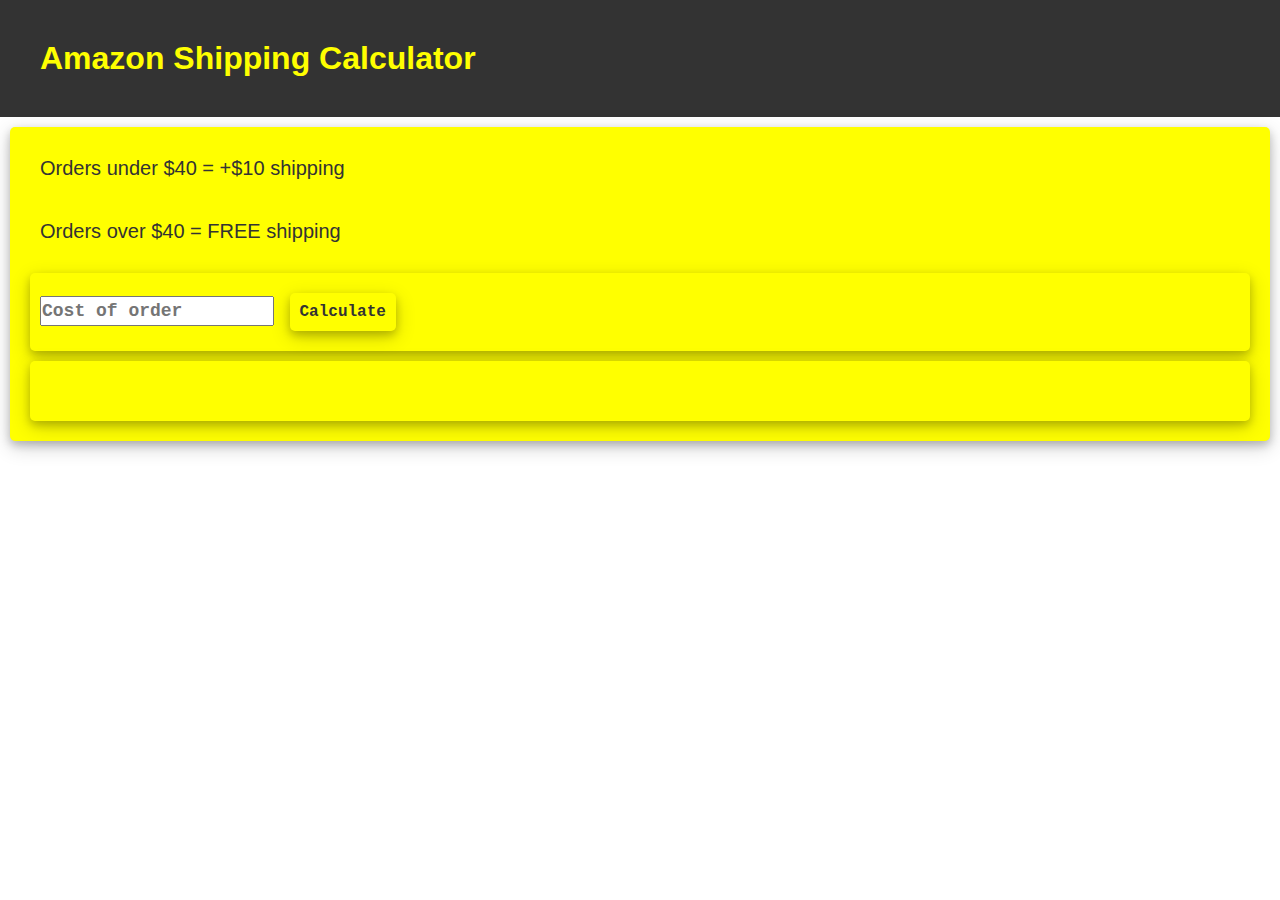
<file: 01-amazon-shipping-calculator.html>
<!DOCTYPE html>
<html lang="en">

<head>
    <meta charset="UTF-8">
    <meta name="viewport" content="width=device-width, initial-scale=1.0">
    <link rel="stylesheet" href="css/style.css">
    <!-- <title> inserito con js</title> -->
</head>

<body>
    <header class="header">
        <h1 class="special-title">Amazon Shipping Calculator</h1>
    </header>
    <div class="panel">
        <p id="p-1"></p>
        <p id="p-2"></p>

        
        <div class="panel">
        <input id="inputPrice" class="custom-input js-input" placeholder="Cost of order">
        <button class="btn js-btn" onclick="calculate()">Calculate</button>
        
    </div>
    <div class="panel">
        <p class="js-total-cost"></p>
    </div>
    </div>






    <!-- link to js -->
    <script src="js/amazonShippingCalc.js"></script>
</body>

</html>
</file>
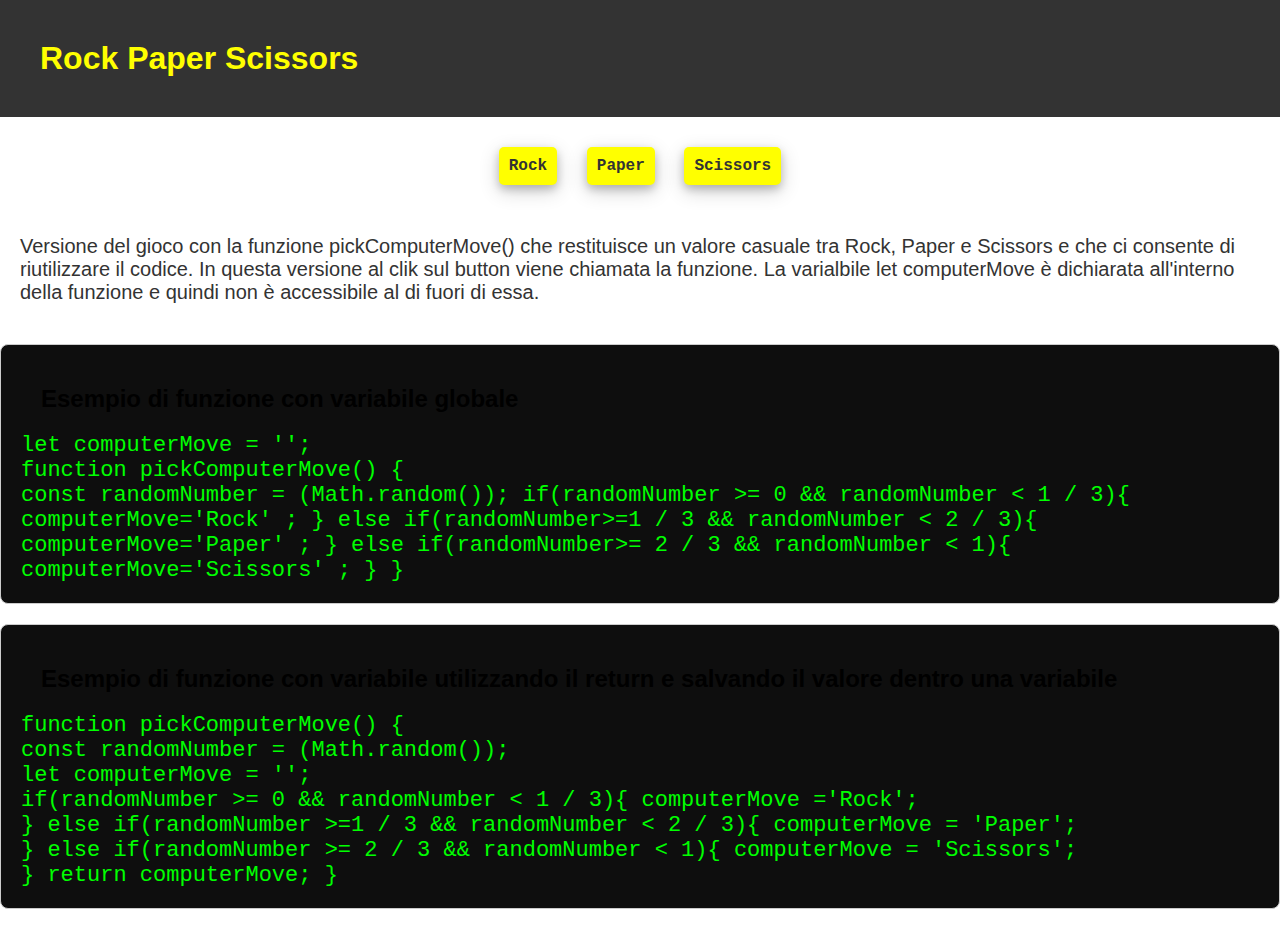
<file: 01-rock-paper-scissors.html>
<!DOCTYPE html>
<html lang="en">

<head>
    <meta charset="UTF-8">
    <meta name="viewport" content="width=device-width, initial-scale=1.0">
    <link rel="stylesheet" href="css/style.css">
    <title>Rock Paper Scissors</title>

</head>

<body>
    <header class="header">
        <h1 class="special-title">Rock Paper Scissors</h1>
    </header>

    <div class="btn-container">
        <button class="btn" onclick="
        playGame('Rock');
        ">Rock</button>

        <button class="btn" onclick="
        playGame('Paper');    
        ">Paper</button>

        <button class="btn" onclick="
         playGame('Scissors');       
        ">Scissors</button>
    </div>

    <div>
        <p>
            Versione del gioco con la funzione pickComputerMove() che restituisce un valore casuale tra Rock, Paper e
            Scissors e che ci consente di riutilizzare il codice. In questa versione al clik sul button viene chiamata
            la funzione.
            La varialbile let computerMove è dichiarata all'interno della funzione e quindi non è accessibile al di
            fuori di essa.


        </p>

        <div class="code-container">
            <h2>Esempio di funzione con variabile globale</h2>
            <code>
            let computerMove = ''; <br>
            function pickComputerMove() { <br>
                const randomNumber = (Math.random());
    
                if(randomNumber >= 0 && randomNumber < 1 / 3){ computerMove='Rock' ; } else if(randomNumber>=1 / 3 &&
                    randomNumber < 2 / 3){ computerMove='Paper' ; } else if(randomNumber>= 2 / 3 && randomNumber < 1){
                            computerMove='Scissors' ; } }
            </code>
        </div>
        <div class="code-container">
            <h2>Esempio di funzione con variabile utilizzando il return e salvando il valore dentro una variabile</h2>
            <code>
                function pickComputerMove() { <br>
                    const randomNumber = (Math.random()); <br>
                    let computerMove = ''; <br>
                    if(randomNumber >= 0 && randomNumber < 1 / 3){
                     computerMove ='Rock'; <br>
                    } else if(randomNumber >=1 / 3 && randomNumber < 2 / 3){
                     computerMove = 'Paper'; <br>
                    } else if(randomNumber >= 2 / 3 && randomNumber < 1){
                         computerMove = 'Scissors'; <br>
                    }
                    return computerMove;
                }
            </code>
            
        </div>
    </div>





    <!-- link to js -->
    <script src="js/rockPaperScissors.js"></script>
</body>

</html>
</file>
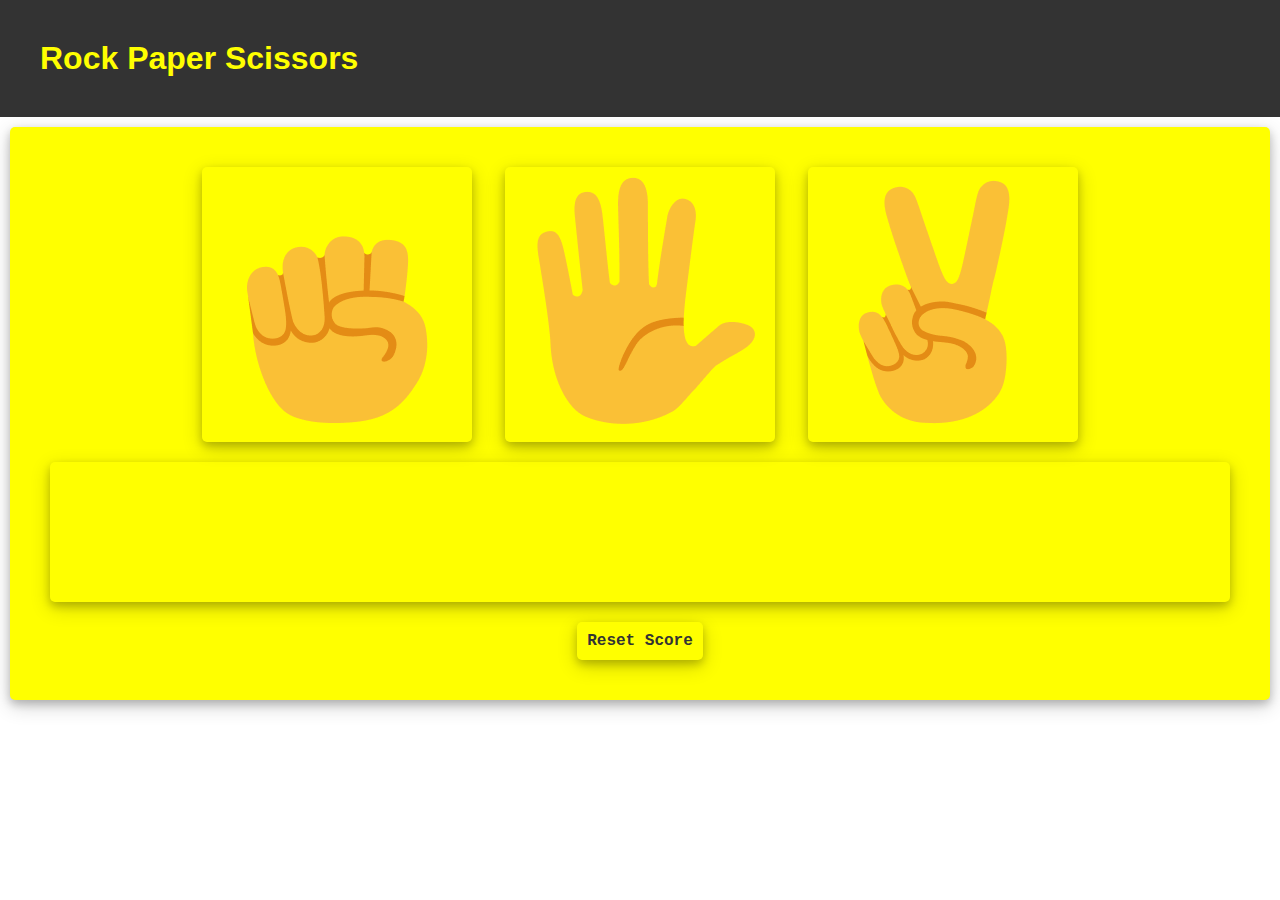
<file: 02-rock-paper-scissors.html>
<!DOCTYPE html>
<html lang="en">

<head>
    <meta charset="UTF-8">
    <meta name="viewport" content="width=device-width, initial-scale=1.0">
    <link rel="stylesheet" href="css/style.css">
    <title>Rock Paper Scissors</title>

</head>

<body>
    <header class="header">
        <h1 class="special-title">Rock Paper Scissors</h1>
        
    </header>

    <div class="panel">

    <div class="btn-container">

       
        <button  class="btn" onclick="
        playGame('Rock');
        "> <img src="./asset/img/rock-emoji.png" alt=""></button>

        <button class="btn" onclick="
        playGame('Paper');    
        "> <img src="./asset/img/paper-emoji.png" alt=""></button>

        <button class="btn" onclick="
        playGame('Scissors');       
        "> <img src="./asset/img/scissors-emoji.png" alt=""></button>

        <div class="panel">
        <p class="js-score"></p>
        <p class="js-move"></p>
        <p class="js-result"></p>
    </div>
        <button class="btn" onclick="
        score.wins = 0;
        score.losses = 0;
        score.ties = 0;
        localStorage.removeItem('score');
        updateScoreElement();
        "> Reset Score</button>
</div>
</div>







    <!-- link to js -->
    <script src="js/rockPaperScissors.js"></script>
</body>

</html>
</file>
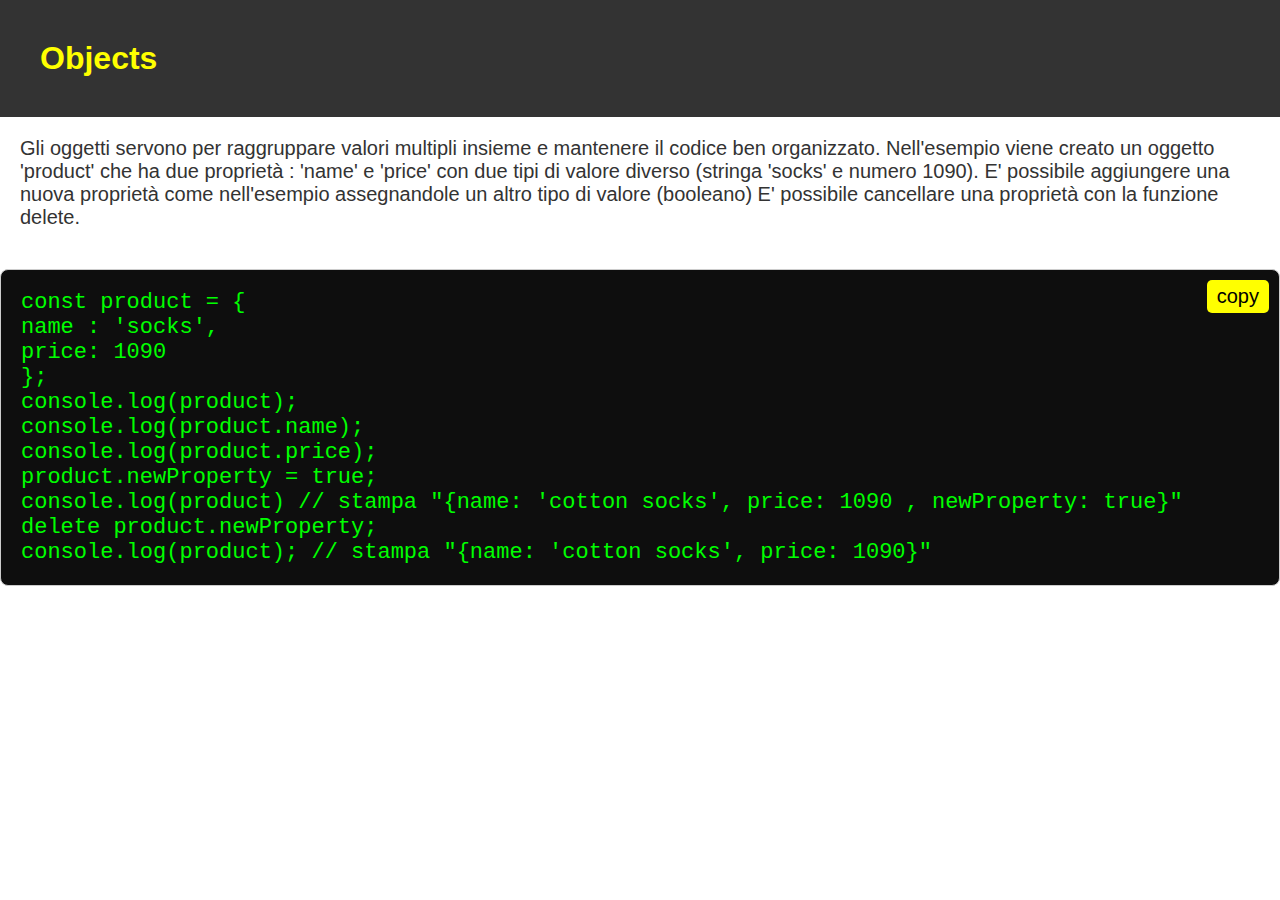
<file: 08-objects.html>
<!DOCTYPE html>
<html lang="en">

<head>
    <meta charset="UTF-8">
    <meta name="viewport" content="width=device-width, initial-scale=1.0">
    <link rel="stylesheet" href="css/style.css">
    <title>Objects</title>

</head>

<body>
    <header class="header">
        <h1 class="special-title">Objects</h1>
    </header>
    <div>
        <p>
            Gli oggetti servono per raggruppare valori multipli insieme e mantenere il codice ben organizzato.
            Nell'esempio viene creato un oggetto 'product' che ha due proprietà : 'name' e 'price' con due tipi di 
            valore diverso (stringa 'socks' e numero 1090).
            E' possibile aggiungere una nuova proprietà come nell'esempio assegnandole un altro tipo di valore (booleano)
            E' possibile cancellare una proprietà con la funzione delete.
        </p>
    </div>
  
    <div class="code-container">
        <button class="copy-btn" onclick="copyCode()">copy</button>
        <code>
            
            const product = { <br>
                name : 'socks', <br>
                price: 1090 <br>
            }; <br>
            console.log(product); <br> 
            console.log(product.name); <br>
            console.log(product.price); <br>
            product.newProperty = true; <br>
console.log(product) // stampa "{name: 'cotton socks', price: 1090 , newProperty: true}" <br>
delete product.newProperty; <br>
console.log(product); // stampa "{name: 'cotton socks', price: 1090}"
        </code>
    </div>
    



   


    <!-- link to js -->
    <script src="js/objects.js"></script>
</body>

</html>
</file>
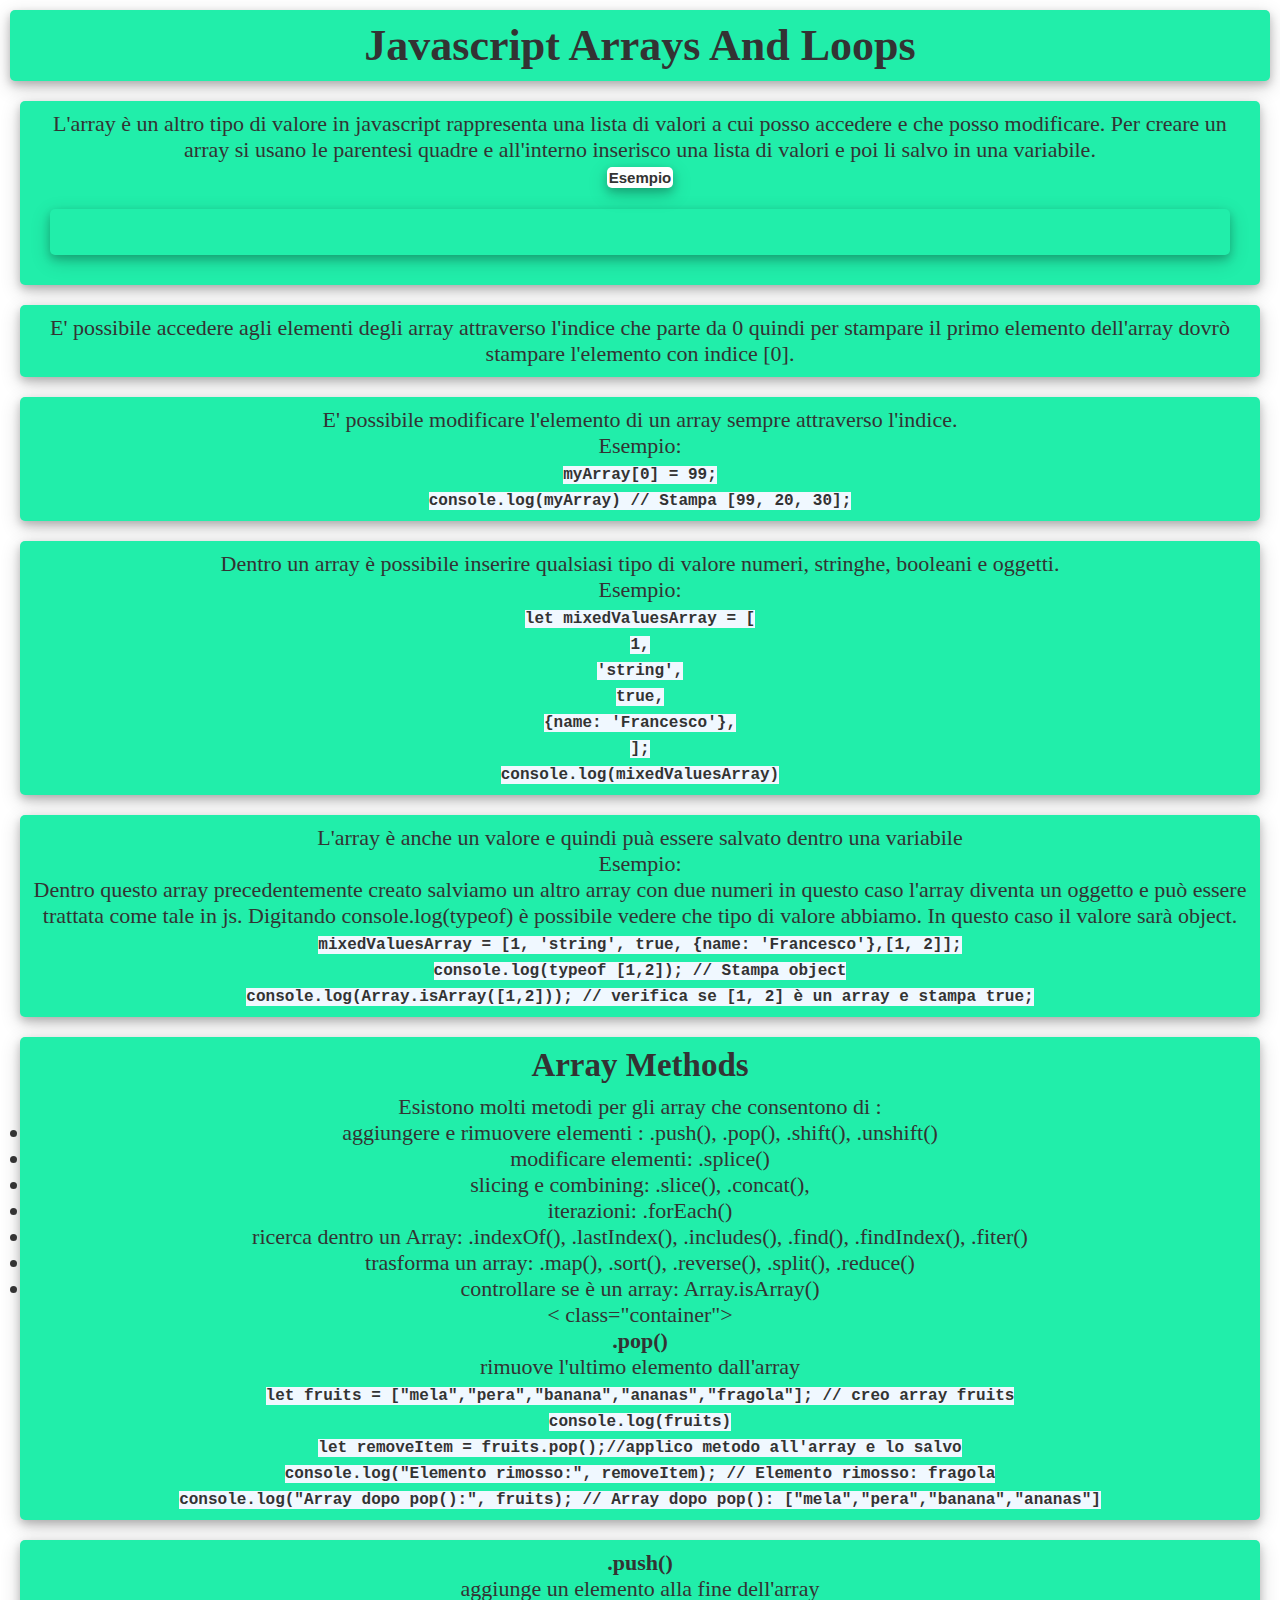
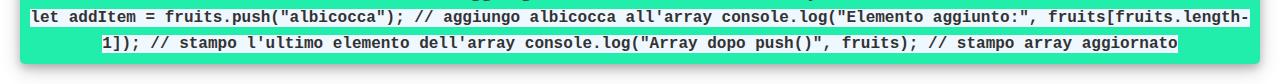
<file: arrays-and-loops.html>
<!DOCTYPE html>
<html lang="en">

<head>
  <meta charset="UTF-8">
  <meta name="viewport" content="width=device-width, initial-scale=1.0">
  <link rel="stylesheet" href="./css/arrays-and-loops.css">


  <title></title>
</head>

<body>
  <header class="panel">
    <h1 class="js-header-title header-title"> </h1>
  </header>

  <div id="dataContainer">



    <div class="container">
      <p>
        L'array è un altro tipo di valore in javascript rappresenta una lista di valori a cui posso accedere e che posso
        modificare.
        Per creare un array si usano le parentesi quadre e all'interno inserisco una lista di valori e poi li salvo in
        una
        variabile.
      </p>
      <button class="js-example-btn btn" data-target="example1">Esempio</button>
      <div class="container">
       
        <code id="example1" class="js-code">
          [10, 20, 30]; <br>const myArray = [10, 20, 30]; <br>console.log(myArray);</code> <br>
        </code>
      </div>
    </div>

    <div class="container">
      <p>
        E' possibile accedere agli elementi degli array attraverso l'indice che parte da 0 quindi per stampare il primo
        elemento dell'array dovrò stampare l'elemento con indice [0]. <br>
      </p>
      <!-- <div class="d-flex">
        <button onclick="copyCode()" class="btn">copy</button>
      </div> -->
      <code class="js-code">
          console.log(myArray[0]); // Stampa il primo elemento (10).
        </code>
    </div>

    <div class="container">
      <p> E' possibile modificare l'elemento di un array sempre attraverso l'indice. <br>
        Esempio: <br></p>
      <!-- <div class="d-flex">
        <button onclick="copyCode()" class="btn">copy</button>
      </div> -->
      <code>
        myArray[0] = 99; <br>
        console.log(myArray) // Stampa [99, 20, 30];
        </code>
    </div>

    <div class="container">
      <p>
        Dentro un array è possibile inserire qualsiasi tipo di valore numeri, stringhe, booleani e oggetti. <br>
        Esempio: <br>
      </p>
      <!-- <div class="d-flex">
        <button onclick="copyCode()" class="btn">copy</button>
      </div> -->
      <code>
          let mixedValuesArray = [ <br>1,<br> 'string', <br>true, <br>{name: 'Francesco'}, <br>]; <br>
console.log(mixedValuesArray) 
        </code>
    </div>
    <div class="container">
      <p>
        L'array è anche un valore e quindi puà essere salvato dentro una variabile <br>
        Esempio: <br>
        Dentro questo array precedentemente creato salviamo un altro array con due numeri in questo caso
        l'array diventa un oggetto e può essere trattata come tale in js.
        Digitando console.log(typeof) è possibile vedere che tipo di valore abbiamo. In questo caso il valore sarà
        object.
      </p>

      <!-- <div class="d-flex">
        <button onclick="copyCode()" class="btn">copy</button>
      </div> -->
      <code>
        mixedValuesArray = [1, 'string', true, {name: 'Francesco'},[1, 2]]; <br>
        console.log(typeof [1,2]); // Stampa object <br>
        console.log(Array.isArray([1,2])); // verifica se [1, 2] è un array e stampa true;
      </code>
    </div>



    <div class="container">
      <h2> Array Methods</h2>
      <p>
        Esistono molti metodi per gli array che consentono di :
        <li>aggiungere e rimuovere elementi : .push(), .pop(), .shift(), .unshift()</li>
        <li>modificare elementi: .splice()</li>
        <li>slicing e combining: .slice(), .concat(),</li>
        <li>iterazioni: .forEach()</li>
        <li>ricerca dentro un Array: .indexOf(), .lastIndex(), .includes(), .find(), .findIndex(), .fiter()</li>
        <li>trasforma un array: .map(), .sort(), .reverse(), .split(), .reduce()</li>
        <li>controllare se è un array: Array.isArray()</li>
      </p>
      < class="container">
        <h4>.pop()</h4>
        <p>rimuove l'ultimo elemento dall'array</p>

        <code>
          let fruits = ["mela","pera","banana","ananas","fragola"]; // creo array fruits <br>
    console.log(fruits) <br>
    let removeItem = fruits.pop();//applico metodo all'array e lo salvo <br> 
    console.log("Elemento rimosso:", removeItem); // Elemento rimosso: fragola <br>
    console.log("Array dopo pop():", fruits);  // Array dopo pop(): ["mela","pera","banana","ananas"]
        </code>


    </div>
    <div class="container">
      <h4>.push()</h4>
      <p>aggiunge un elemento alla fine dell'array</p>
      <code>
          let addItem = fruits.push("albicocca"); // aggiungo albicocca all'array
console.log("Elemento aggiunto:", fruits[fruits.length-1]); // stampo l'ultimo elemento dell'array
console.log("Array dopo push()",  fruits); // stampo array aggiornato
        </code>
    </div>

  </div>






  </div>


  <script src="js/arraysAndLoops.js"></script>









</body>

</html>
</file>
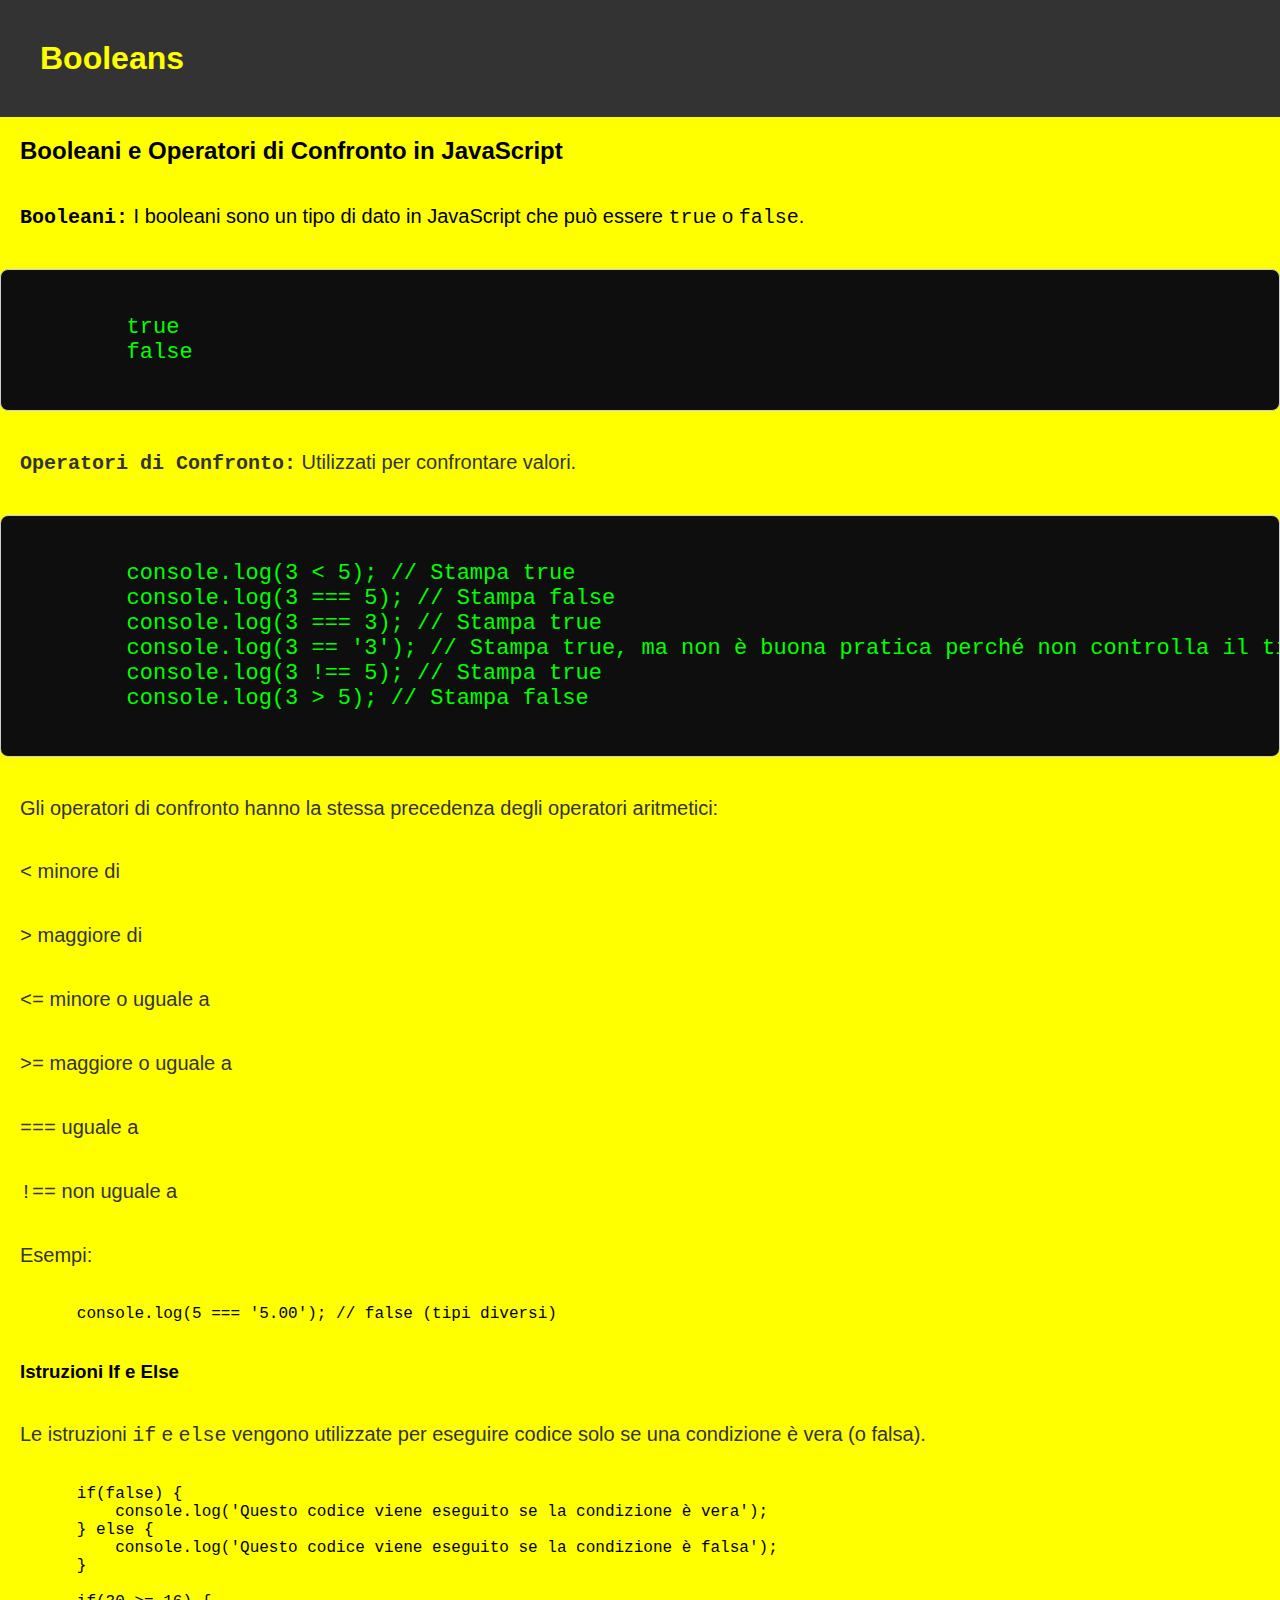
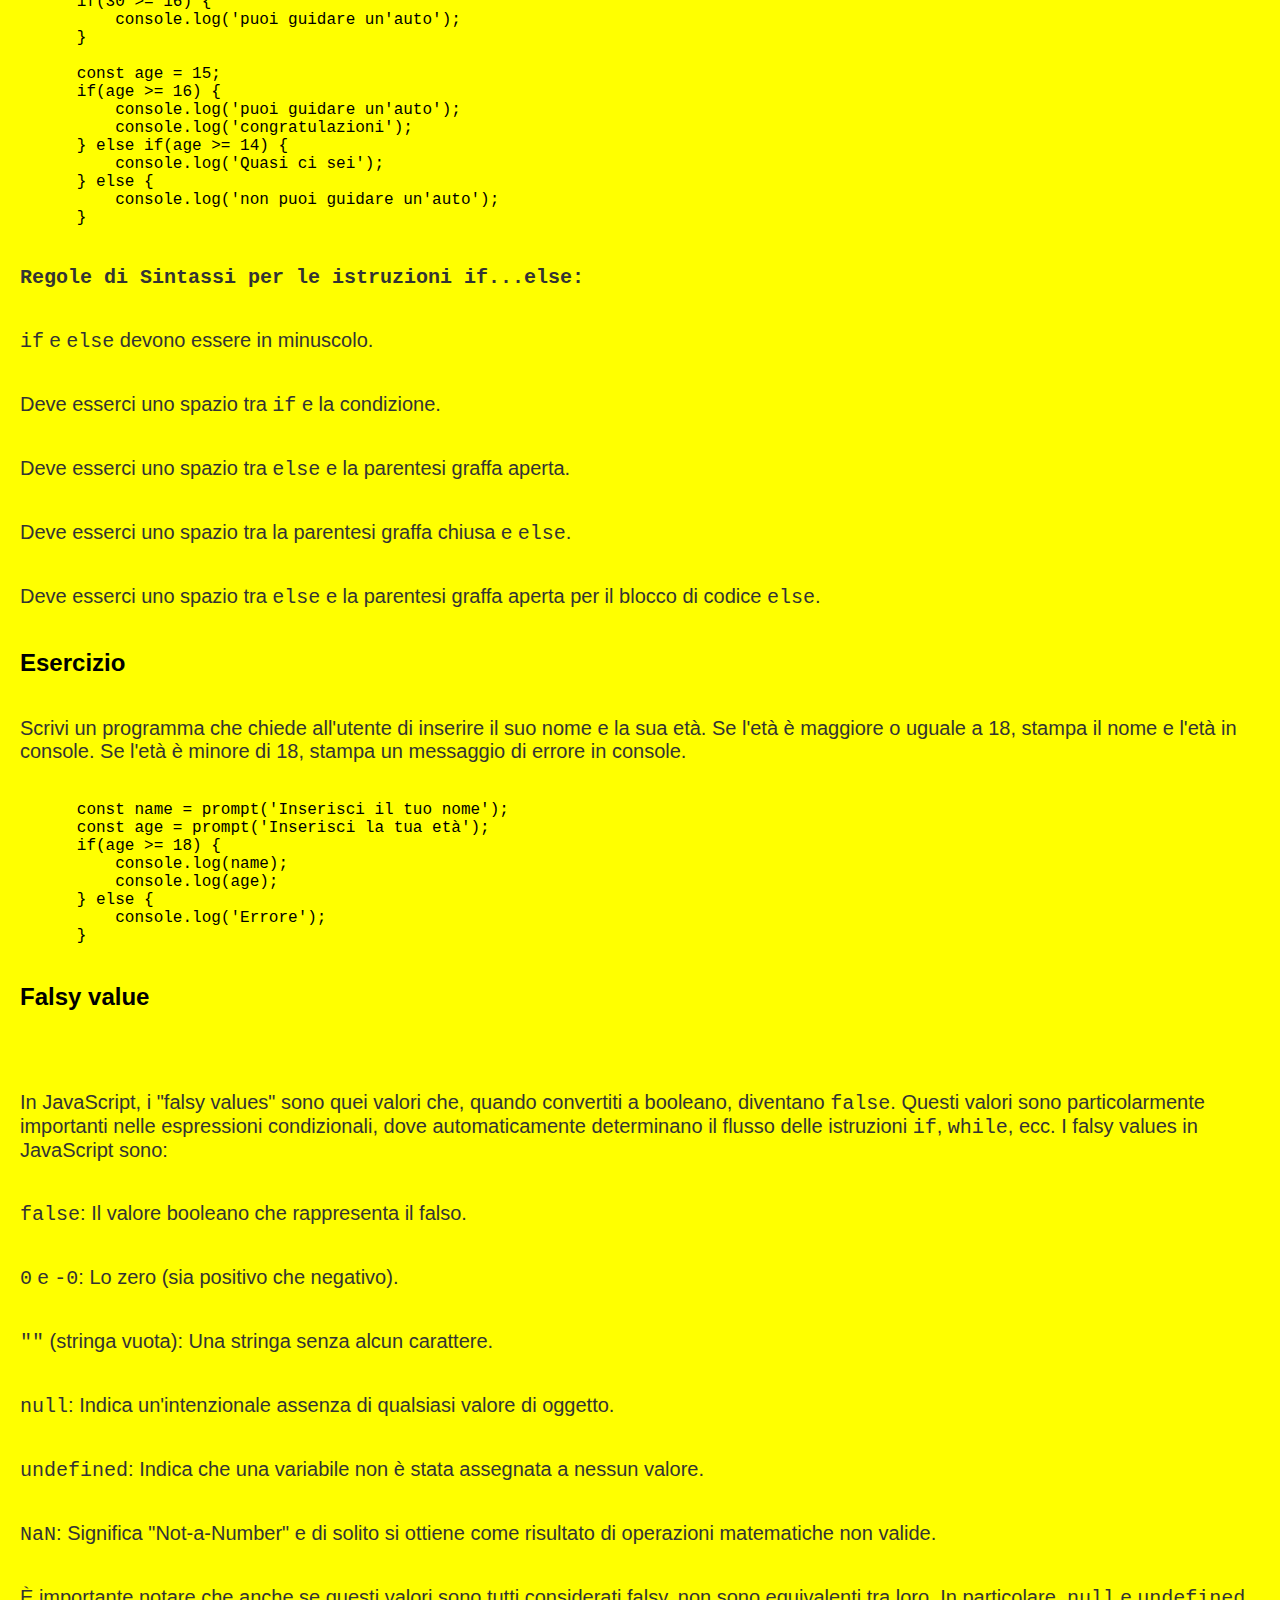
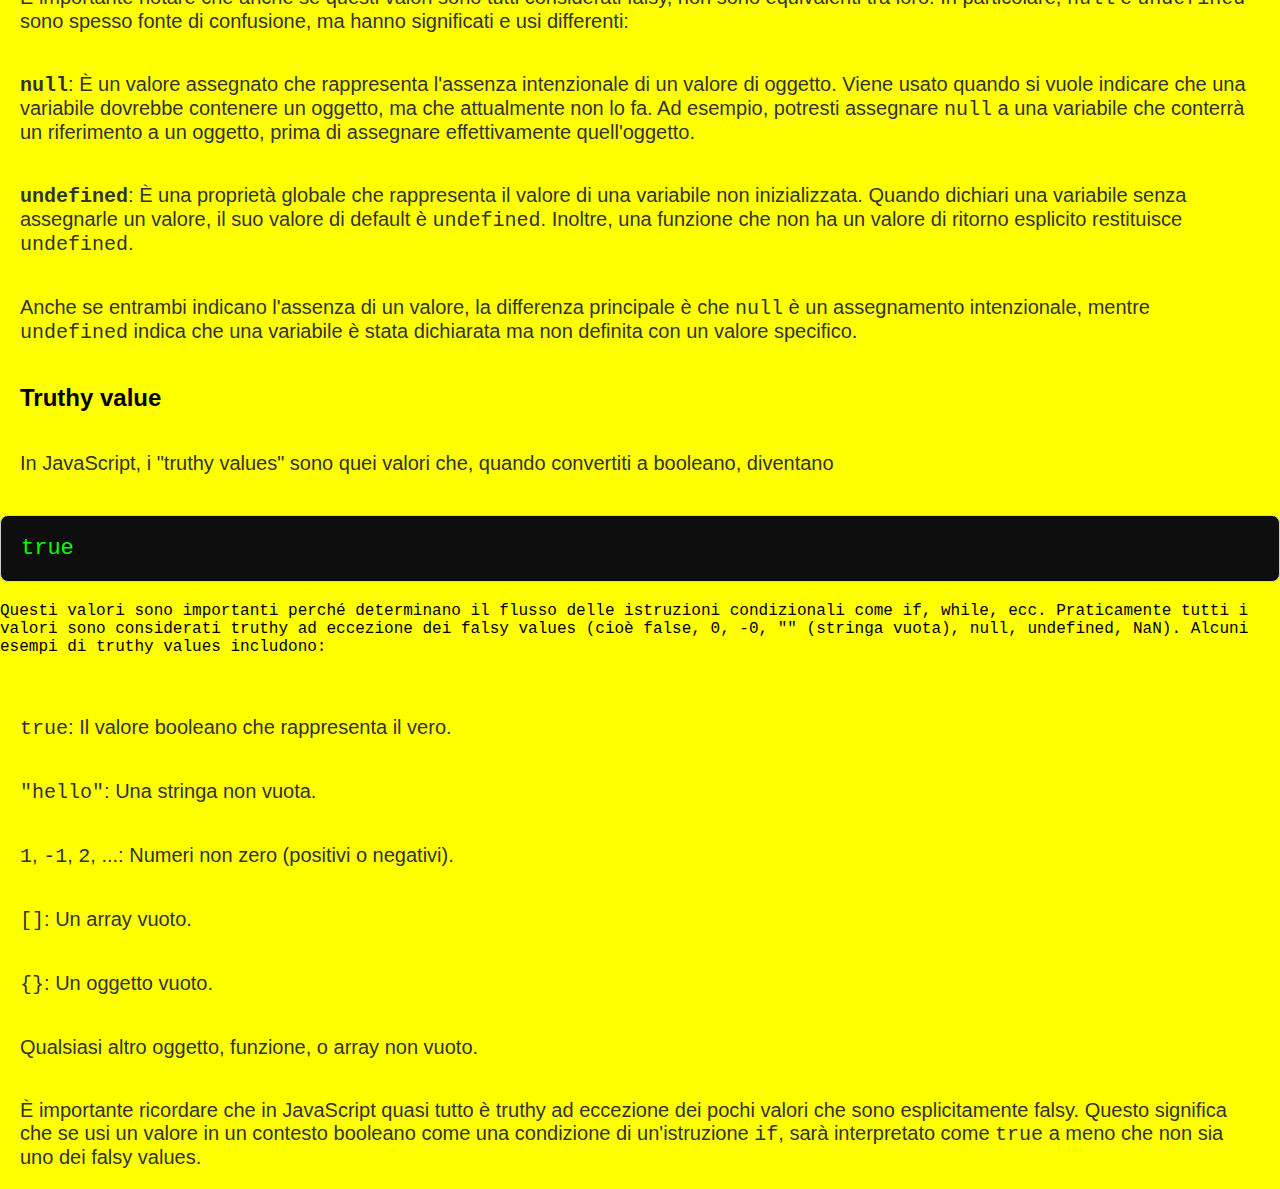
<file: booleans.html>
<!DOCTYPE html>
<html lang="en">

<head>
    <meta charset="UTF-8">
    <meta name="viewport" content="width=device-width, initial-scale=1.0">
    <link rel="stylesheet" href="css/style.css">
    <title>Booleans</title>

</head>

<body>
    <header class="header">
        <h1>Booleans</h1>
    </header>
    <section class="javascript-booleans">
        <h2>Booleani e Operatori di Confronto in JavaScript</h2>

        <p><strong>Booleani:</strong> I booleani sono un tipo di dato in JavaScript che può essere <code>true</code> o
            <code>false</code>.
        </p>
        <div class="code-container">
            <pre><code>
        true
        false
        </code></pre>
        </div>

        <p><strong>Operatori di Confronto:</strong> Utilizzati per confrontare valori.</p>
        <div class="code-container">
            <pre><code>
        console.log(3 < 5); // Stampa true
        console.log(3 === 5); // Stampa false
        console.log(3 === 3); // Stampa true
        console.log(3 == '3'); // Stampa true, ma non è buona pratica perché non controlla il tipo
        console.log(3 !== 5); // Stampa true
        console.log(3 > 5); // Stampa false
        </code></pre>
        </div>

        <p>Gli operatori di confronto hanno la stessa precedenza degli operatori aritmetici:</p>
        <ul>
            <li><code>&lt;</code> minore di</li>
            <li><code>&gt;</code> maggiore di</li>
            <li><code>&lt;=</code> minore o uguale a</li>
            <li><code>&gt;=</code> maggiore o uguale a</li>
            <li><code>===</code> uguale a</li>
            <li><code>!==</code> non uguale a</li>
        </ul>

        <p>Esempi:</p>
        <div class="precode-div">
            <pre><code>
        console.log(5 === '5.00'); // false (tipi diversi)
        </code></pre>
        </div>
        <h3>Istruzioni If e Else</h3>
        <p>Le istruzioni <code>if</code> e <code>else</code> vengono utilizzate per eseguire codice solo se una
            condizione è vera (o falsa).</p>
        <div class="precode-div">
            <pre><code>
        if(false) {
            console.log('Questo codice viene eseguito se la condizione è vera');
        } else {
            console.log('Questo codice viene eseguito se la condizione è falsa');
        }
    
        if(30 >= 16) {
            console.log('puoi guidare un'auto');
        }
    
        const age = 15;
        if(age >= 16) {
            console.log('puoi guidare un'auto');
            console.log('congratulazioni');
        } else if(age >= 14) {
            console.log('Quasi ci sei');
        } else {
            console.log('non puoi guidare un'auto');
        }
        </code></pre>
        </div>
        <p><strong>Regole di Sintassi per le istruzioni if...else:</strong></p>
        <ul>
            <li><code>if</code> e <code>else</code> devono essere in minuscolo.</li>
            <li>Deve esserci uno spazio tra <code>if</code> e la condizione.</li>
            <li>Deve esserci uno spazio tra <code>else</code> e la parentesi graffa aperta.</li>
            <li>Deve esserci uno spazio tra la parentesi graffa chiusa e <code>else</code>.</li>
            <li>Deve esserci uno spazio tra <code>else</code> e la parentesi graffa aperta per il blocco di codice
                <code>else</code>.
            </li>
        </ul>
    </section>

    <!-- creare due input per inserire first name ed age e stampare il nome e l'età in console-->

    <section class="exercise">
        <h2>Esercizio</h2>
        <p>Scrivi un programma che chiede all'utente di inserire il suo nome e la sua età. Se l'età è maggiore o uguale
            a 18, stampa il nome e l'età in console. Se l'età è minore di 18, stampa un messaggio di errore in console.
        </p>
        <div class="precode-div">
            <pre><code>
        const name = prompt('Inserisci il tuo nome');
        const age = prompt('Inserisci la tua età');
        if(age >= 18) {
            console.log(name);
            console.log(age);
        } else {
            console.log('Errore');
        }
        </code></pre>
        </div>
        <div>
            <h2>Falsy value</h2>
            <p>
            <p>In JavaScript, i "falsy values" sono quei valori che, quando convertiti a booleano, diventano
                <code>false</code>. Questi valori sono particolarmente importanti nelle espressioni condizionali, dove
                automaticamente determinano il flusso delle istruzioni <code>if</code>, <code>while</code>, ecc. I falsy
                values in JavaScript sono:</p>
            <ol>
                <li><code>false</code>: Il valore booleano che rappresenta il falso.</li>
                <li><code>0</code> e <code>-0</code>: Lo zero (sia positivo che negativo).</li>
                <li><code>""</code> (stringa vuota): Una stringa senza alcun carattere.</li>
                <li><code>null</code>: Indica un'intenzionale assenza di qualsiasi valore di oggetto.</li>
                <li><code>undefined</code>: Indica che una variabile non è stata assegnata a nessun valore.</li>
                <li><code>NaN</code>: Significa "Not-a-Number" e di solito si ottiene come risultato di operazioni
                    matematiche non valide.</li>
            </ol>
            <p>È importante notare che anche se questi valori sono tutti considerati falsy, non sono equivalenti tra
                loro. In particolare, <code>null</code> e <code>undefined</code> sono spesso fonte di confusione, ma
                hanno significati e usi differenti:</p>
            <ul>
                <li><strong><code>null</code></strong>: È un valore assegnato che rappresenta l'assenza intenzionale di
                    un valore di oggetto. Viene usato quando si vuole indicare che una variabile dovrebbe contenere un
                    oggetto, ma che attualmente non lo fa. Ad esempio, potresti assegnare <code>null</code> a una
                    variabile che conterrà un riferimento a un oggetto, prima di assegnare effettivamente quell'oggetto.
                </li>
                <li><strong><code>undefined</code></strong>: È una proprietà globale che rappresenta il valore di una
                    variabile non inizializzata. Quando dichiari una variabile senza assegnarle un valore, il suo valore
                    di default è <code>undefined</code>. Inoltre, una funzione che non ha un valore di ritorno esplicito
                    restituisce <code>undefined</code>.</li>
            </ul>
            <p>Anche se entrambi indicano l'assenza di un valore, la differenza principale è che <code>null</code> è un
                assegnamento intenzionale, mentre <code>undefined</code> indica che una variabile è stata dichiarata ma
                non definita con un valore specifico.</p>

        </div>
        <div>
            <h2>Truthy value</h2>
            <p>In JavaScript, i "truthy values" sono quei valori che, quando convertiti a booleano, diventano
                <div class="code-container"><code>true</code>.</div> Questi valori sono importanti perché determinano il flusso delle istruzioni
                condizionali come <code>if</code>, <code>while</code>, ecc. Praticamente tutti i valori sono considerati
                truthy ad eccezione dei falsy values (cioè <code>false</code>, <code>0</code>, <code>-0</code>,
                <code>""</code> (stringa vuota), <code>null</code>, <code>undefined</code>, <code>NaN</code>). Alcuni
                esempi di truthy values includono:</p>
            <ol>
                <li><code>true</code>: Il valore booleano che rappresenta il vero.</li>
                <li><code>"hello"</code>: Una stringa non vuota.</li>
                <li><code>1</code>, <code>-1</code>, <code>2</code>, ...: Numeri non zero (positivi o negativi).</li>
                <li><code>[]</code>: Un array vuoto.</li>
                <li><code>{}</code>: Un oggetto vuoto.</li>
                <li>Qualsiasi altro oggetto, funzione, o array non vuoto.</li>
            </ol>
            <p>È importante ricordare che in JavaScript quasi tutto è truthy ad eccezione dei pochi valori che sono
                esplicitamente falsy. Questo significa che se usi un valore in un contesto booleano come una condizione
                di un'istruzione <code>if</code>, sarà interpretato come <code>true</code> a meno che non sia uno dei
                falsy values.</p>


        </div>



        </div>




        <!-- link to js -->
        <script src="js/booleans.js"></script>
</body>

</html>
</file>
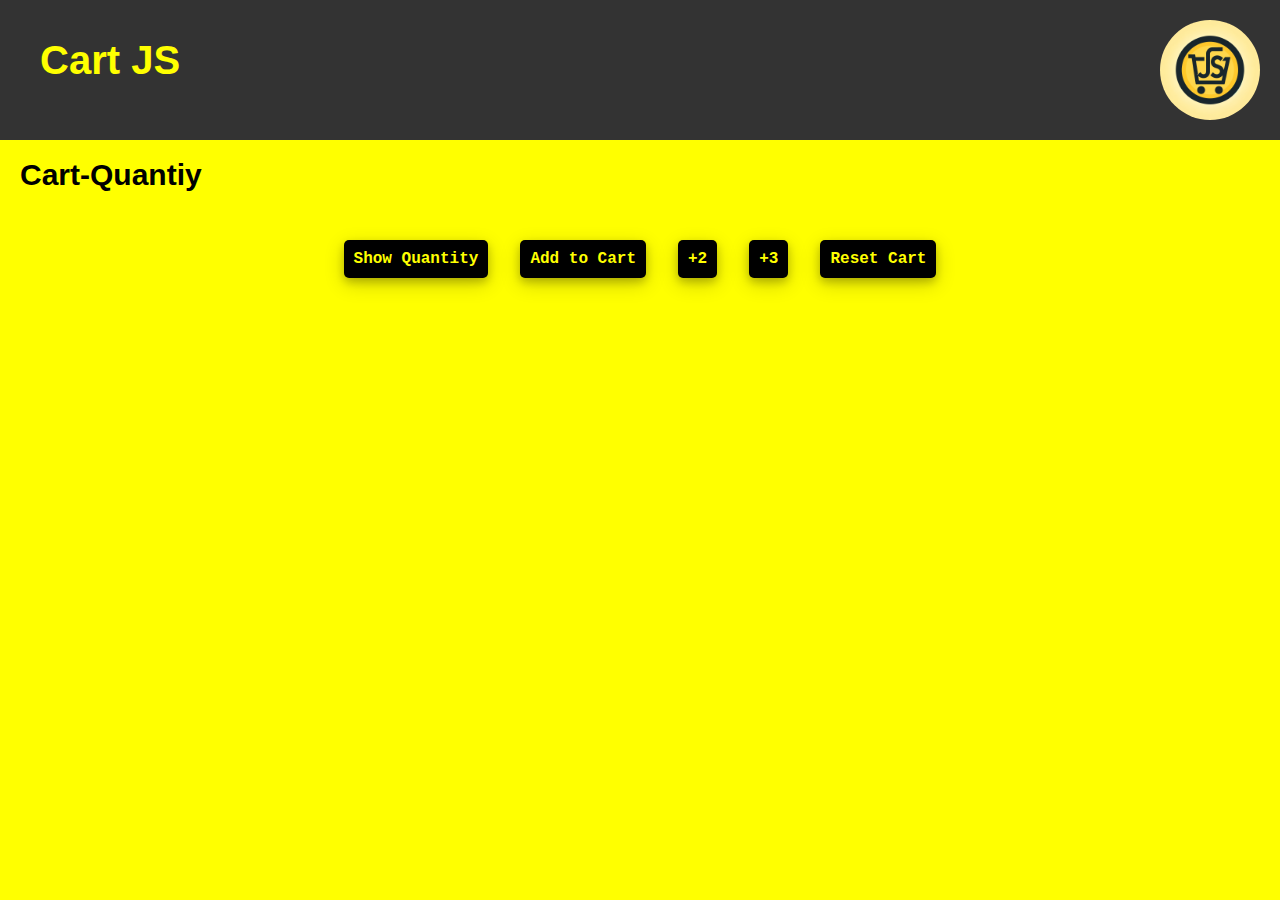
<file: cart-quantity.html>
<!DOCTYPE html>
<html lang="en">

<head>
    <meta charset="UTF-8">
    <meta name="viewport" content="width=device-width, initial-scale=1.0">
    <link rel="stylesheet" href="css/style.css">
    <title>Cart-Quantity</title>

</head>

<body class="retro-text">
    <header class="header">
        <h1>Cart JS</h1>
        <img src="asset/img/DALL·E 2024-01-29 20.25.11 - Create a circular logo with a yellow background. Inside the circle, place a shopping cart icon. Within the shopping cart, include the letters 'JS' in .png" alt="" class="logo">
    </header>

    <div>
        <h2>Cart-Quantiy</h2>
    </div>
    <div class="btn-container">
        <button class="btn" onclick="
                console.log(`Cart quantity: ${cartQuantity}`);
                ">Show Quantity</button>

        <button class="btn" onclick="
        cartQuantity ++;
console.log(`Cart quantity: ${cartQuantity}`);
        ">Add to Cart</button>

        <button class="btn" onclick="
        cartQuantity += 2;
console.log(`Cart quantity: ${cartQuantity}`);
        ">+2</button>
        <button class="btn" onclick="
       cartQuantity += 3;
console.log(`Cart quantity: ${cartQuantity}`);
       ">+3</button>


        <button class="btn" onclick="
        cartQuantity = 0;
        console.log('Cart was reset.');
        console.log(`Cart quantity: ${cartQuantity}`);
        ">Reset Cart</button>
    </div>




    <!-- link to js -->
    <script src="js/btn.js"></script>
</body>

</html>
</file>
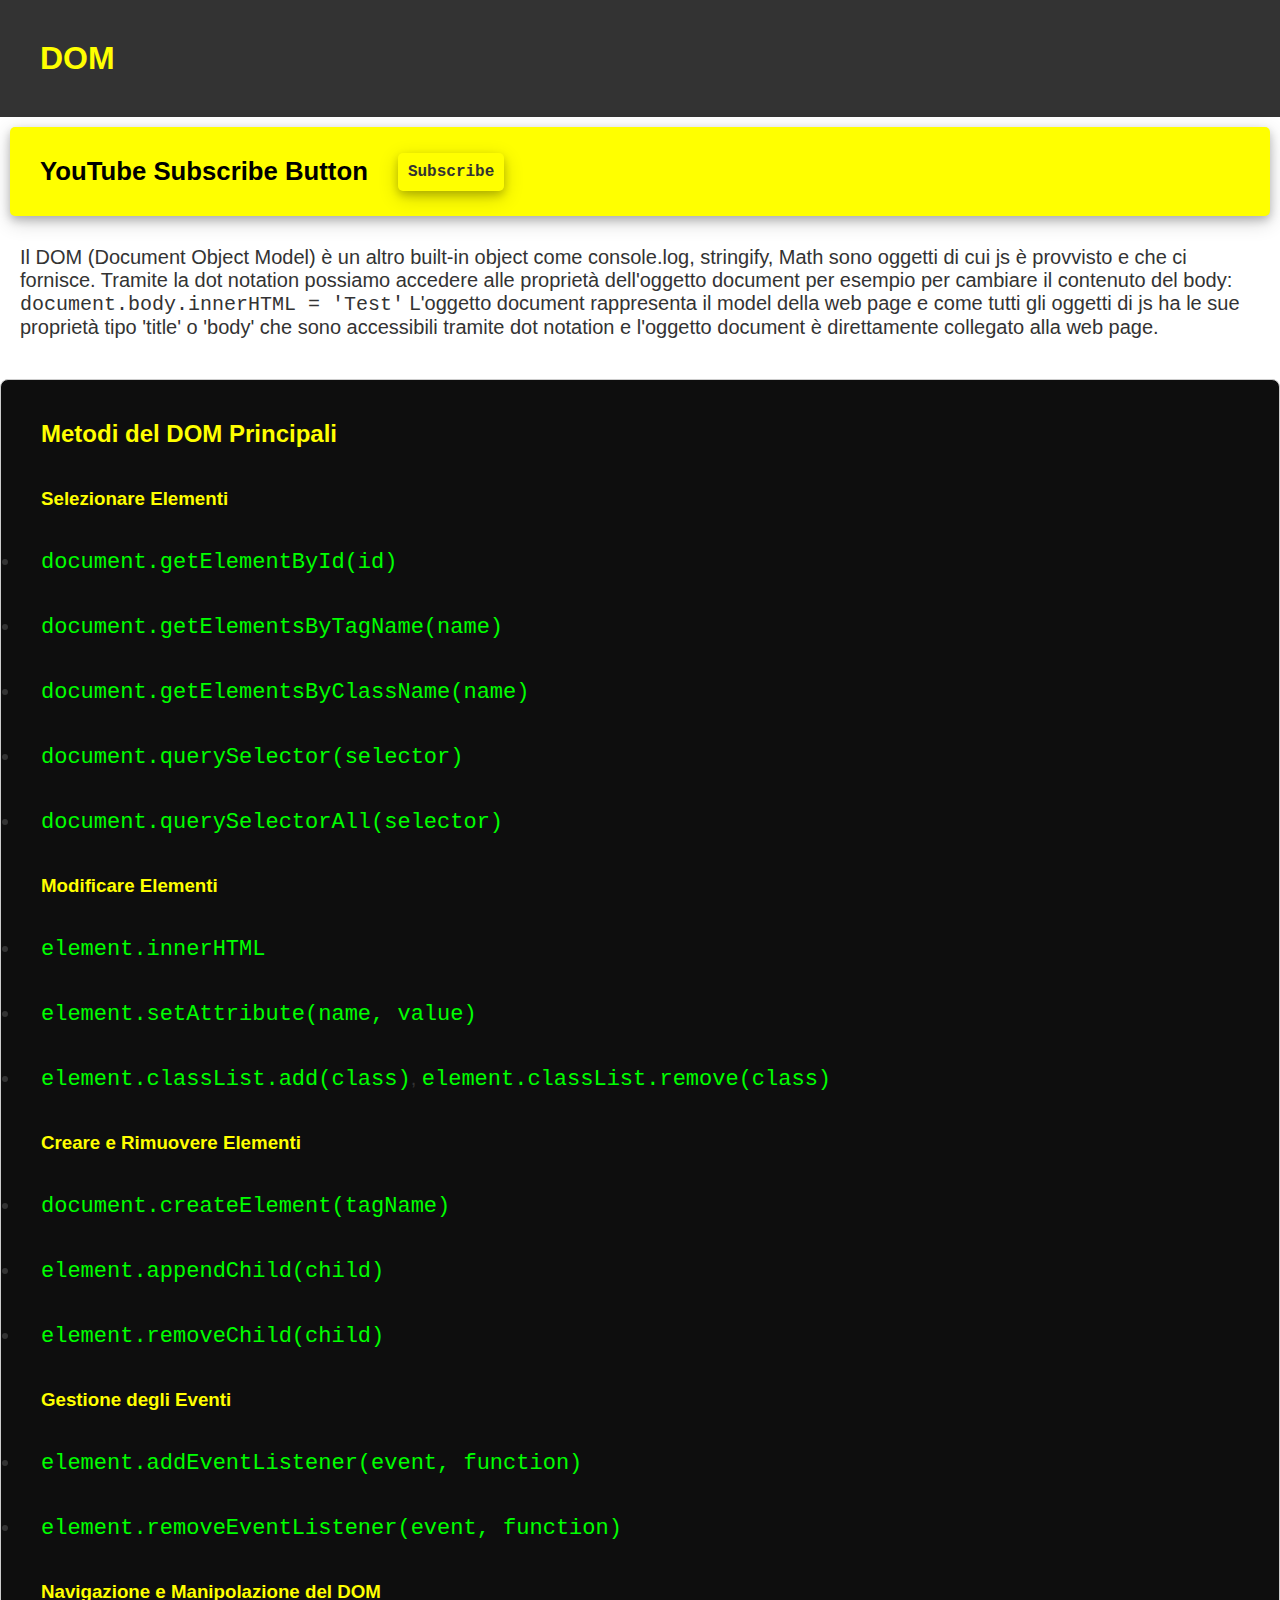
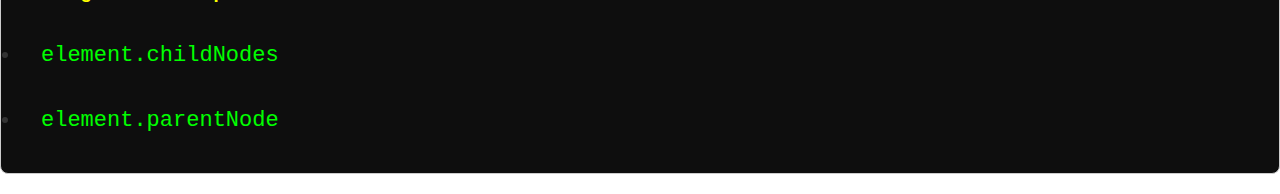
<file: dom.html>
<!DOCTYPE html>
<html lang="en">

<head>
    <meta charset="UTF-8">
    <meta name="viewport" content="width=device-width, initial-scale=1.0">
    <link rel="stylesheet" href="css/style.css">
    <title>DOM</title>
</head>

<body>
    <header class="header">
        <h1 class="special-title">DOM</h1>
    </header>
    <!-- <button class="btn" onclick="printMessage()">hello</button>
    <button class="btn" onclick="printMessage()">test</button> -->
    <div class="panel d-flex">
        <h3 class="js-title"></h3>
        <button class="js-button btn subscribe-btn" onclick="subscribe()">Subscribe</button>
        <p class="js-paragraph"></p>
    </div>

    <div>
        <p>Il DOM (Document Object Model) è un altro built-in object come console.log, stringify, Math sono oggetti di
            cui js è provvisto e che ci fornisce.
            Tramite la dot notation possiamo accedere alle proprietà dell'oggetto document per esempio per cambiare il
            contenuto del body:
            <code> document.body.innerHTML = 'Test'</code>
            L'oggetto document rappresenta il model della web page e come tutti gli oggetti di js ha le sue proprietà
            tipo 'title' o 'body'
            che sono accessibili tramite dot notation e l'oggetto document è direttamente collegato alla web page.
        </p>
    </div>

    <section id="dom-methods" class="code-container">
        <h2 class="special-title">Metodi del DOM Principali</h2>
        <h3 class="special-title">Selezionare Elementi</h3>
        <ul>
            <li><code>document.getElementById(id)</code></li>
            <li><code>document.getElementsByTagName(name)</code></li>
            <li><code>document.getElementsByClassName(name)</code></li>
            <li><code>document.querySelector(selector)</code></li>
            <li><code>document.querySelectorAll(selector)</code></li>
        </ul>

        <h3 class="special-title">Modificare Elementi</h3>
        <ul>
            <li><code>element.innerHTML</code></li>
            <li><code>element.setAttribute(name, value)</code></li>
            <li><code>element.classList.add(class)</code>, <code>element.classList.remove(class)</code></li>
        </ul>

        <h3 class="special-title">Creare e Rimuovere Elementi</h3>
        <ul>
            <li><code>document.createElement(tagName)</code></li>
            <li><code>element.appendChild(child)</code></li>
            <li><code>element.removeChild(child)</code></li>
        </ul>

        <h3 class="special-title">Gestione degli Eventi</h3>
        <ul>
            <li><code>element.addEventListener(event, function)</code></li>
            <li><code>element.removeEventListener(event, function)</code></li>
        </ul>

        <h3 class="special-title">Navigazione e Manipolazione del DOM</h3>
        <ul>
            <li><code>element.childNodes</code></li>
            <li><code>element.parentNode</code></li>
        </ul>
    </section>



    <!-- link to js -->
    <script src="js/dom.js"></script>
</body>

</html>
</file>
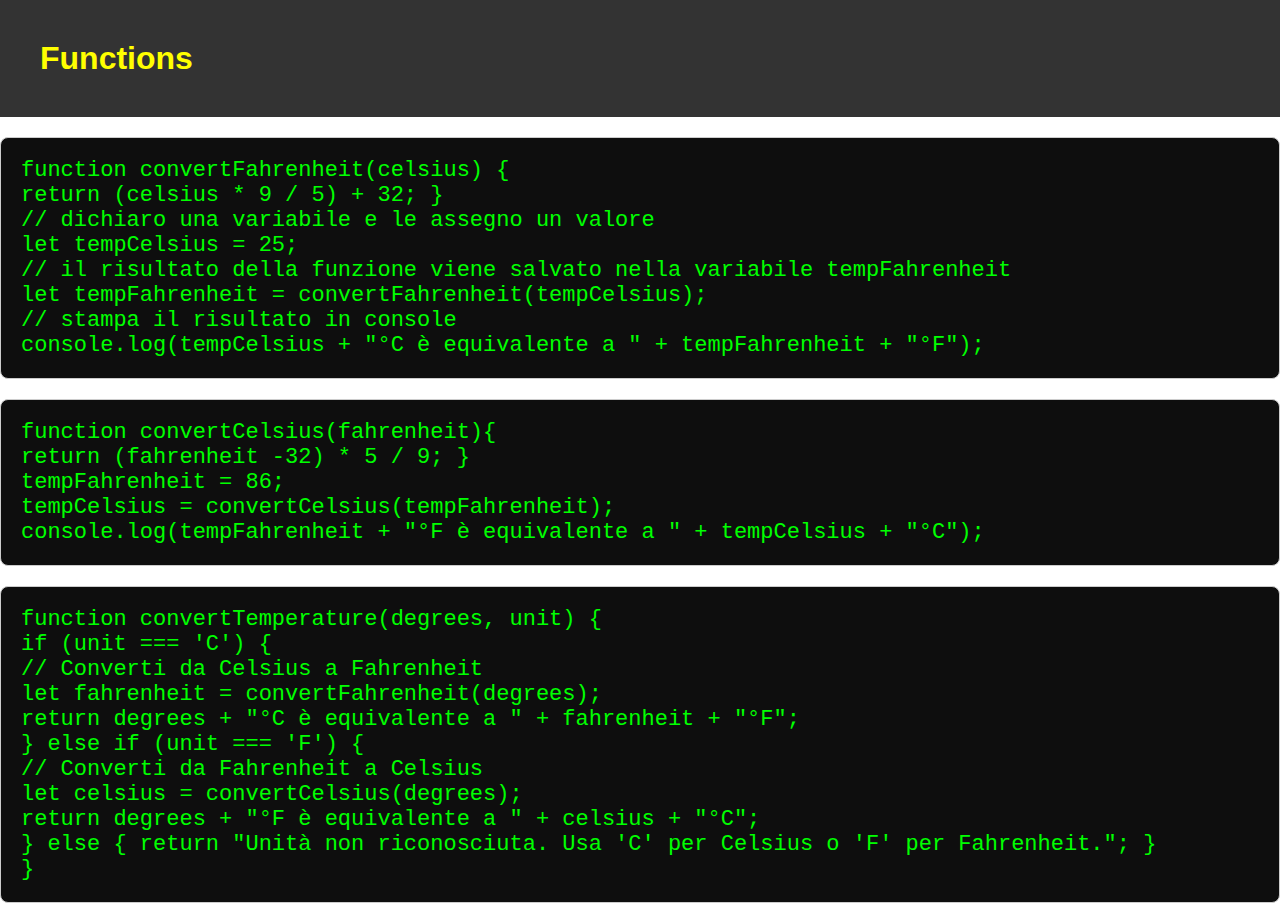
<file: functions.html>
<!DOCTYPE html>
<html lang="en">

<head>
    <meta charset="UTF-8">
    <meta name="viewport" content="width=device-width, initial-scale=1.0">
    <link rel="stylesheet" href="css/style.css">
    <title>Functions</title>

</head>

<body>
    <header class="header">
        <h1 class="special-title">Functions</h1>
    </header>
  
    <div class="code-container">
        <code>
            function convertFahrenheit(celsius) { <br>
                return (celsius * 9 / 5) + 32;
            } <br>
            
            // dichiaro una variabile e le assegno un valore 
            <br>
            let tempCelsius = 25; <br>
            // il risultato della funzione viene salvato nella variabile tempFahrenheit
            <br>
            let tempFahrenheit = convertFahrenheit(tempCelsius); <br>
            // stampa il risultato in console
            <br>
            console.log(tempCelsius + "°C è equivalente a " + tempFahrenheit + "°F");
        </code>
    </div>
    <div class="code-container">
        <code>
            function convertCelsius(fahrenheit){ <br>
                return (fahrenheit -32) * 5 / 9; 
            } <br>
            tempFahrenheit = 86; <br>
            
            tempCelsius = convertCelsius(tempFahrenheit); <br>
            console.log(tempFahrenheit + "°F è equivalente a " + tempCelsius + "°C");
        </code>
    </div>
    <div class="code-container">
        <code>
            function convertTemperature(degrees, unit) { <br>
                if (unit === 'C') { <br>
                    // Converti da Celsius a Fahrenheit 
                    <br>
                    let fahrenheit = convertFahrenheit(degrees); <br>
                    return degrees + "°C è equivalente a " + fahrenheit + "°F"; <br>
                } else if (unit === 'F') { <br>
                    // Converti da Fahrenheit a Celsius
                    <br>
                    let celsius = convertCelsius(degrees); <br>
                    return degrees + "°F è equivalente a " + celsius + "°C"; <br>
                } else {
                    return "Unità non riconosciuta. Usa 'C' per Celsius o 'F' per Fahrenheit.";
                } <br>
            }
        </code>
    </div>



   


    <!-- link to js -->
    <script src="js/functions.js"></script>
</body>

</html>
</file>
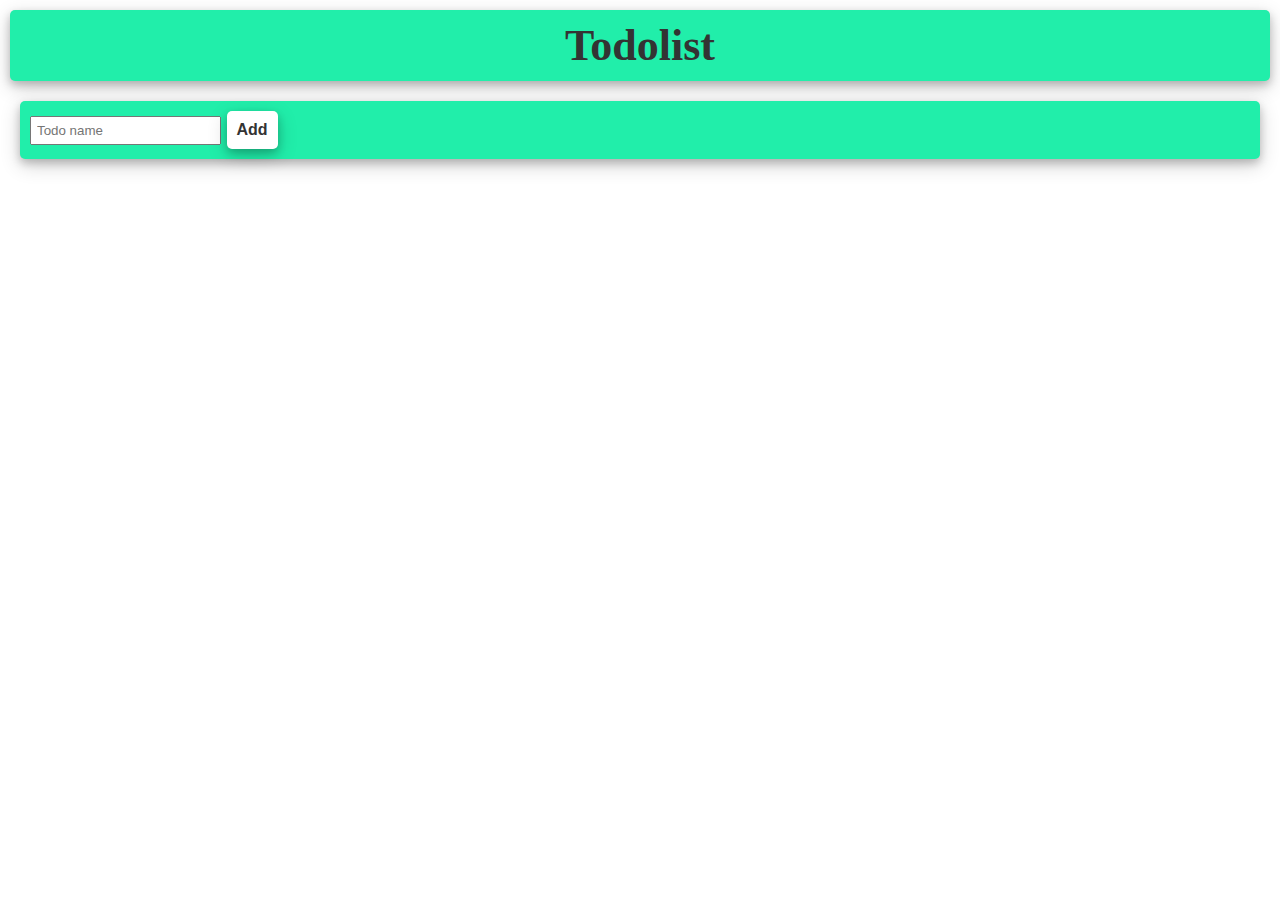
<file: todolist.html>
<!DOCTYPE html>
<html lang="en">

<head>
    <meta charset="UTF-8">
    <meta name="viewport" content="width=device-width, initial-scale=1.0">
    <link rel="stylesheet" href="css/todolist.css">
    <title></title>

</head>

<body>
    <header class="header">
        <h1 class="special-title">Todolist</h1>
    </header>
    <div class="container">
        <input class="js-name-input" placeholder="Todo name">
        <button onclick="addTodo()" class="btn">Add</button>
    </div>

  





    <!-- link to js -->
    <script src="js/todolist.js"></script>
</body>

</html>
</file>
<file: css/style.css>
/* reset css */
* {
    margin: 0;
    padding: 0;
    box-sizing: border-box;
    font-family: 'Courier New', Courier, monospace;
    
  
    
}
.retro-text {
    font-family: 'Press Start 2P', cursive;   
    font-size: 20px; /* o la dimensione che preferisci */
    line-height: 1;
}



p{
    font-family: Verdana, Geneva, Tahoma, sans-serif;
    font-size: 20px;
    color: #333;
    padding: 20px;
}
li{
    font-family: Verdana, Geneva, Tahoma, sans-serif;
    font-size: 20px;
    color: #333;
    padding: 20px;
}

h1, h2, h3, h4, h5, h6{
    font-family: Verdana, Geneva, Tahoma, sans-serif;
    color: black;
    padding: 20px;
}
.header{
    background-color: #333;
    padding: 20px;
    text-align: center;
    display: flex;
    
  
    justify-content: space-between;
    
}
.special-title{
    color: yellow;
}

.logo{
    width: 100px;
    height: 100px;
    border-radius: 50%;
    
  
}





.link_list{
    list-style-type: none;
    padding-left: 0;
  margin-left: 0;
  font-size: 22px;
}


.btn-container{
    text-align: center;
    margin: 20px;
}

.btn{
    background-color: yellow;
    color: #333;
    font-weight: bold;
    padding: 10px;
    border: none;
    border-radius: 5px;
    font-size: 16px;
    cursor: pointer;
    margin: 10px;
    /* Aggiungendo ombre multiple */
    box-shadow: 0px 4px 8px rgba(0, 0, 0, 0.2), 0px 6px 20px rgba(0, 0, 0, 0.19);
    transition: all 0.3s ease; /* Transizione fluida per l'hover */
}

/* Stile quando il mouse è sopra il pulsante */
.btn:hover {
    /* Riduzione dell'ombra per l'effetto premuto */
    box-shadow: 0px 2px 4px rgba(0, 0, 0, 0.2);
    /* Leggera trasformazione per l'effetto premuto */
    transform: translateY(-2px);
}


.btn:active {
    /* Ulteriore riduzione dell'ombra e trasformazione per l'effetto premuto */
    box-shadow: 0px 1px 2px rgba(0, 0, 0, 0.2);
    transform: translateY(1px);
}


.code-container {
    position: relative;
    background-color: #0e0e0e; /* Sfondo leggero per il codice */
    border: 1px solid #ccc; /* Bordo intorno al contenitore */
    border-radius: 8px; /* Angoli arrotondati */
    padding: 20px; /* Spazio intorno al codice */
    margin: 20px 0; /* Spazio esterno al contenitore */
    overflow: auto; /* Permette lo scorrimento se il codice è lungo */

}

.code-container code {
    font-family: 'Courier New', monospace; /* Stile del font per il codice */
    color: lime; /* Colore del testo del codice */
    font-size: 22px;
}

.code-container button {
    position: absolute;
    top: 10px;
    right: 10px;
    padding: 5px 10px;
    border: none;
    background-color: yellow; /* Colore di sfondo del pulsante */
    color: black; /* Colore del testo del pulsante */
    border-radius: 5px; /* Angoli arrotondati del pulsante */
    cursor: pointer; /* Cambia il cursore quando si passa sopra il pulsante */
    font-size: 20px;
    font-family: Arial, Helvetica, sans-serif;
 
}

.code-container button:hover {
    background-color: black; /* Colore di sfondo del pulsante al passaggio del mouse */
    color: yellow;
}


.panel{
    background-color: yellow;
    color: #333;
    padding: 10px;
    border: none;
    border-radius: 5px;
    font-size: 22px;
    cursor: pointer;
    margin: 10px;
    /* Aggiungendo ombre multiple */
    box-shadow: 0px 4px 8px rgba(0, 0, 0, 0.2), 0px 6px 20px rgba(0, 0, 0, 0.19);
    transition: all 0.3s ease; /* Transizione fluida per l'hover */
    font-family: 'Press Start 2P', cursive; 
}

.panel-link{
    background-color: yellow;
    color: #333;
    padding: 10px;
    border: none;
    border-radius: 5px;
    font-size: 22px;
    cursor: pointer;
    margin: 10px;
    /* Aggiungendo ombre multiple */
    box-shadow: 0px 4px 8px rgba(0, 0, 0, 0.2), 0px 6px 20px rgba(0, 0, 0, 0.19);
    transition: all 0.3s ease; /* Transizione fluida per l'hover */
    font-family: 'Press Start 2P', cursive; 
    display: flex;
    align-items: center;
    justify-content: center;
    text-align: center;
}

/* Stile base per i coriandoli */
.coriandolo {
  position: fixed;
  width: 10px;
  height: 10px;
  background-color: #ff0;
  animation: caduta 2s linear forwards;
}

/* Anima la caduta dei coriandoli */
@keyframes caduta {
  0% { top: -10px; }
  100% { top: 100%; }
}

.custom-input{
    height: 30px;
    font-size: 18px;
    font-weight: bold;
}

.is-subscribed{
    color: white;
    background-color: red;
}

.d-flex{
    display: flex;
    justify-content: start;
    align-items: center;
}

.title-color{
    color: red;
}

.js-red-title{
    color: red;
}


img{
    font-size: 10px;
   
}


/* Stile per la finestra di dialogo */
.modal {
    display: none; /* Nascondi la finestra di dialogo di default */
    position: fixed; /* Rimanere in posizione fissa */
    z-index: 1; /* Sita sopra tutto */
    left: 0;
    top: 0;
    width: 100%; /* Larghezza piena */
    height: 100%; /* Altezza piena */
    overflow: auto; /* Abilita lo scroll se necessario */
    background-color: rgb(0,0,0); /* Colore sfondo */
    background-color: rgba(0,0,0,0.4); /* Sfondo nero con opacità */
  }
  
  /* Contenitore del contenuto della finestra di dialogo */
  .modal-content {
    background-color: yellow;
    color: #333;
    padding: 10px;
    border: none;
    border-radius: 5px;
    cursor: pointer;
    margin: 10px;
 
    display: flex;
    align-items: center;
    justify-content: center;
    text-align: center;
    border: 3px solid black;
  }
  
  /* Il bottone per chiudere la finestra di dialogo */
  .close {
    color: #aaa;
    float: right;
    font-size: 28px;
    font-weight: bold;
  }
  
  .close:hover,
  .close:focus {
    color: black;
    text-decoration: none;
    cursor: pointer;
  }
</file>
<file: css/arrays-and-loops.css>
/* reset css */
* {
    margin: 0;
    padding: 0;
    box-sizing: border-box;
    
    
}

header{
    text-align: center;
    background-color: rgb(33, 238, 170);
    color: #333;
    padding: 10px;
    border: none;
    border-radius: 5px;
    font-size: 22px;
    margin: 10px;
    box-shadow: 0px 4px 8px rgba(0, 0, 0, 0.2), 0px 6px 20px rgba(0, 0, 0, 0.19);
    transition: all 0.3s ease; 
    font-family: 'Press Start 2P', cursive; 
    
}

code{
    font-family: 'Courier New', Courier, monospace;
    font-weight: bold;
    font-size: 16px;
    background-color: aliceblue;
    
}

.container{
    background-color: rgb(33, 238, 170);
    color: #333;
    padding: 10px;
    border: none;
    border-radius: 5px;
    font-size: 22px;
    margin: 20px;
    box-shadow: 0px 4px 8px rgba(0, 0, 0, 0.2), 0px 6px 20px rgba(0, 0, 0, 0.19);
    transition: all 0.3s ease; 
    font-family: 'Press Start 2P', cursive; 
    text-align: center;
    
    
}

.btn{
    background-color: white;
    color: #333;
    font-weight: bold;
    padding: 2px;
    border: none;
    border-radius: 5px;
    font-size: 15px;
    cursor: pointer;
   
   
   
    /* Aggiungendo ombre multiple */
    box-shadow: 0px 4px 8px rgba(0, 0, 0, 0.2), 0px 6px 20px rgba(0, 0, 0, 0.19);
    transition: all 0.3s ease; /* Transizione fluida per l'hover */
}



/* Stile quando il mouse è sopra il pulsante */
.btn:hover {
    /* Riduzione dell'ombra per l'effetto premuto */
    box-shadow: 0px 2px 4px rgba(0, 0, 0, 0.2);
    /* Leggera trasformazione per l'effetto premuto */
    transform: translateY(-2px);
}


.btn:active {
    /* Ulteriore riduzione dell'ombra e trasformazione per l'effetto premuto */
    box-shadow: 0px 1px 2px rgba(0, 0, 0, 0.2);
    transform: translateY(1px);
}


/* helpers */

.d-flex{
    display: flex;
   justify-content: flex-end;
   margin-top: 2px;
}

h2{
    margin-bottom: 10px;
}


#animatedText {
    font-family: 'Courier New', Courier, monospace;
    white-space: pre;
  }
  
  #animatedText::after {
    content: '|';
    animation: blink 1s step-start infinite;
  }
  
  @keyframes blink {
    50% {
      opacity: 0;
    }
  }
  
  .js-code {
    display: none; /* Assicurati che questo sia sovrascritto da JavaScript */
  }
</file>
<file: css/todolist.css>
/* reset css */
* {
    margin: 0;
    padding: 0;
    box-sizing: border-box;
    
    
}

header{
    text-align: center;
    background-color: rgb(33, 238, 170);
    color: #333;
    padding: 10px;
    border: none;
    border-radius: 5px;
    font-size: 22px;
    cursor: pointer;
    margin: 10px;
    box-shadow: 0px 4px 8px rgba(0, 0, 0, 0.2), 0px 6px 20px rgba(0, 0, 0, 0.19);
    transition: all 0.3s ease; 
    font-family: 'Press Start 2P', cursive; 
    
}

code{
    font-family: 'Courier New', Courier, monospace;
    font-weight: bold;
    font-size: 16px;
    background-color: aliceblue;
    
}

.container{
    background-color: rgb(33, 238, 170);
    color: #333;
    padding: 10px;
    border: none;
    border-radius: 5px;
    font-size: 22px;
    cursor: pointer;
    margin: 20px;
    box-shadow: 0px 4px 8px rgba(0, 0, 0, 0.2), 0px 6px 20px rgba(0, 0, 0, 0.19);
    transition: all 0.3s ease; 
    font-family: 'Press Start 2P', cursive; 
    
    
}

.btn{
    background-color: white;
    color: #333;
    font-weight: bold;
    padding: 10px;
    border: none;
    border-radius: 5px;
    font-size: 16px;
    cursor: pointer;
   
   
   
   
    /* Aggiungendo ombre multiple */
    box-shadow: 0px 4px 8px rgba(0, 0, 0, 0.2), 0px 6px 20px rgba(0, 0, 0, 0.19);
    transition: all 0.3s ease; /* Transizione fluida per l'hover */
}



/* Stile quando il mouse è sopra il pulsante */
.btn:hover {
    /* Riduzione dell'ombra per l'effetto premuto */
    box-shadow: 0px 2px 4px rgba(0, 0, 0, 0.2);
    /* Leggera trasformazione per l'effetto premuto */
    transform: translateY(-2px);
}


.btn:active {
    /* Ulteriore riduzione dell'ombra e trasformazione per l'effetto premuto */
    box-shadow: 0px 1px 2px rgba(0, 0, 0, 0.2);
    transform: translateY(1px);
}


input{
    padding: 5px;
}


/* helpers */

.d-flex{
    display: flex;
   justify-content: flex-end;
}
</file>
